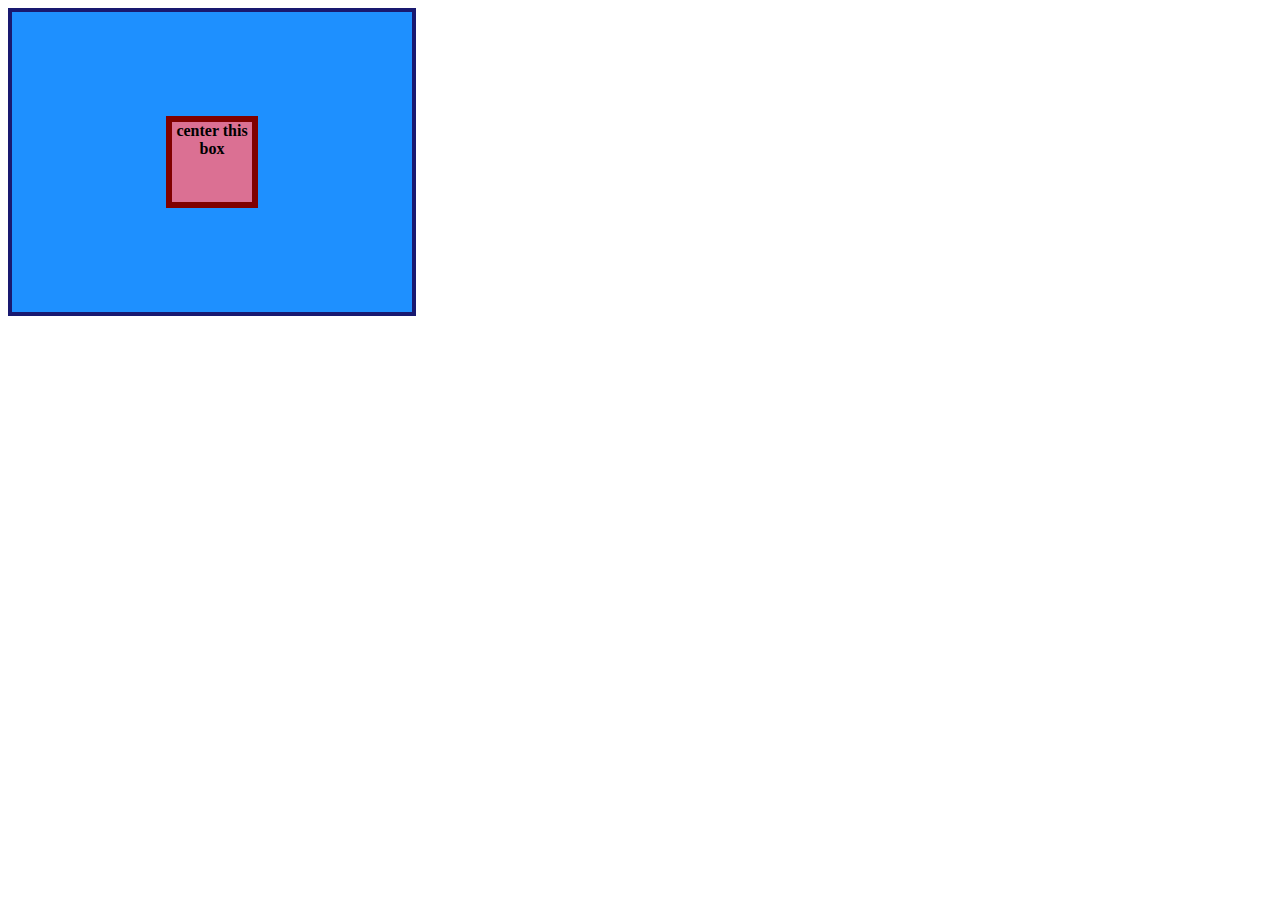
<file: 1/index.html>
<!DOCTYPE html>
<html lang="en">
<head>
    <meta charset="UTF-8">
    <meta http-equiv="X-UA-Compatible" content="IE=edge">
    <meta name="viewport" content="width=device-width, initial-scale=1.0">
    <title>Document</title>
    <link rel="stylesheet" href="style.css">
</head>
<body>
    <div class="container">
        <div class="box">center this box</div>
    </div>
</body>
</html>
</file>
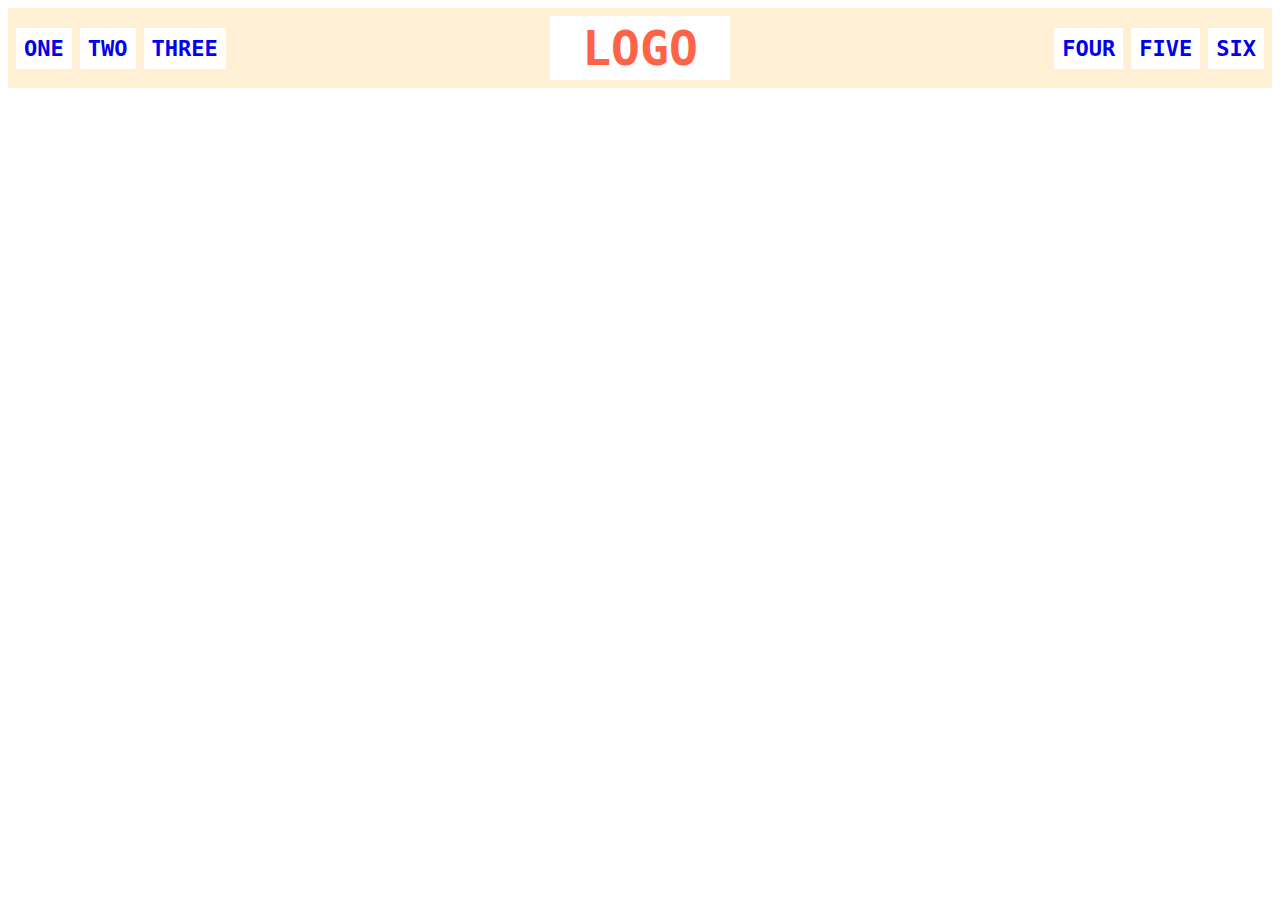
<file: 2/index.html>
<!DOCTYPE html>
<html lang="en">
<head>
    <meta charset="UTF-8">
    <meta http-equiv="X-UA-Compatible" content="IE=edge">
    <meta name="viewport" content="width=device-width, initial-scale=1.0">
    <title>Flex Header</title>
    <link rel="stylesheet" href="style.css">
  </head>
  <body>
    <div class="header">
      <div class="left-links">
        <ul>
          <li><a href="#">ONE</a></li>
          <li><a href="#">TWO</a></li>
          <li><a href="#">THREE</a></li>
        </ul>
      </div>
      <div class="logo">LOGO</div>
      <div class="right-links">
        <ul>
          <li><a href="#">FOUR</a></li>
          <li><a href="#">FIVE</a></li>
          <li><a href="#">SIX</a></li>
        </ul>
      </div>
    </div>
  </body>
</html>
</file>
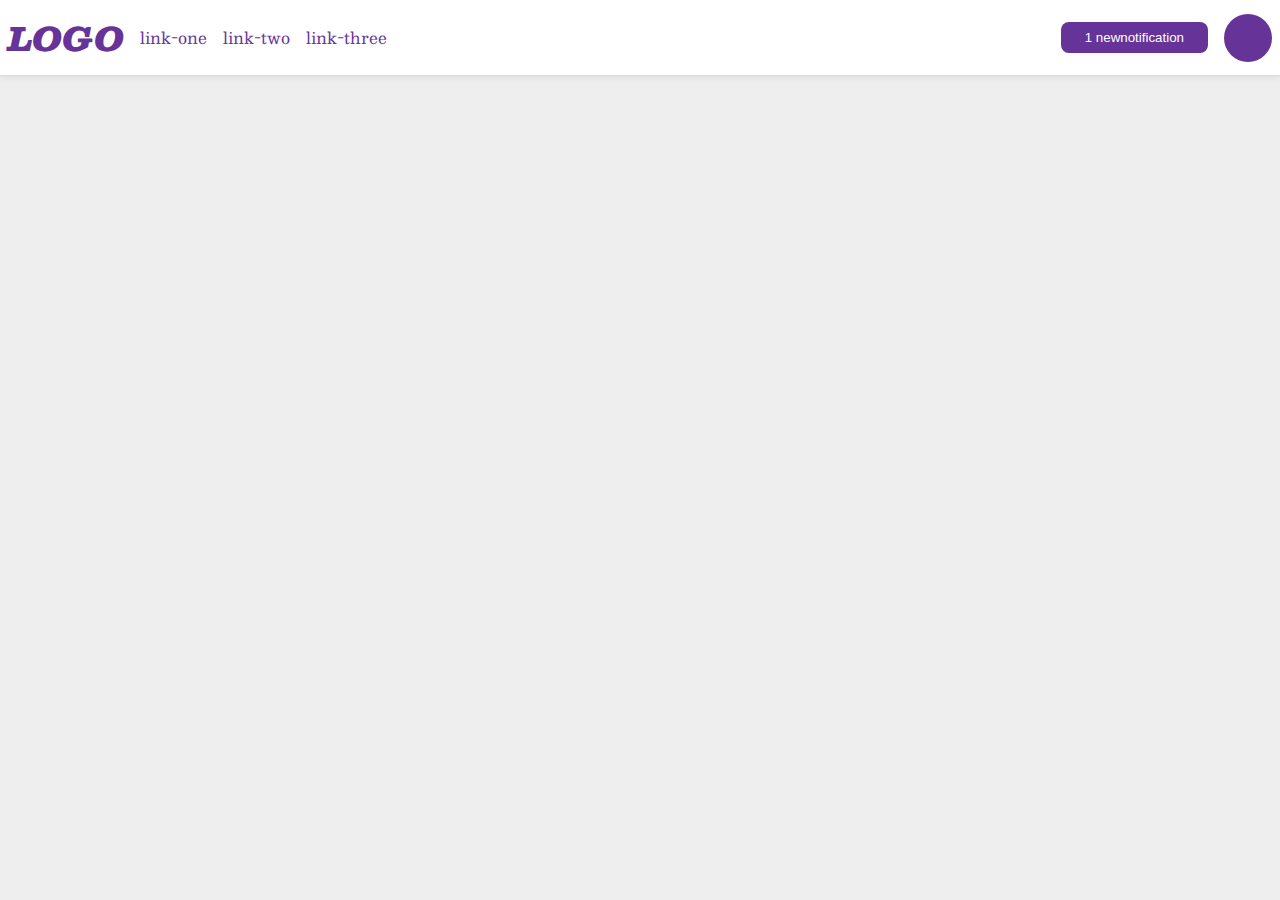
<file: 3/index.html>
<!DOCTYPE html>
<html lang="en">
<head>
    <meta charset="UTF-8">
    <meta http-equiv="X-UA-Compatible" content="IE=edge">
    <meta name="viewport" content="width=device-width, initial-scale=1.0">
    <title>Document</title>
    <link rel="stylesheet" href="style.css">
</head>
<body>
    <div class="header">
        <div class="left">
    <div class="logo">
        LOGO
    </div>
        <ul class="links">
            <li><a href="#">link-one</a></li>
            <li><a href="#">link-two</a></li>
            <li><a href="#">link-three</a></li>
        </ul>
    </div>
        <div class="right">
        <button class="notification"> 
            1 newnotification
        </button>
    <div class="profile-image"></div>
</div>
</div>
</body>
</html>
</file>
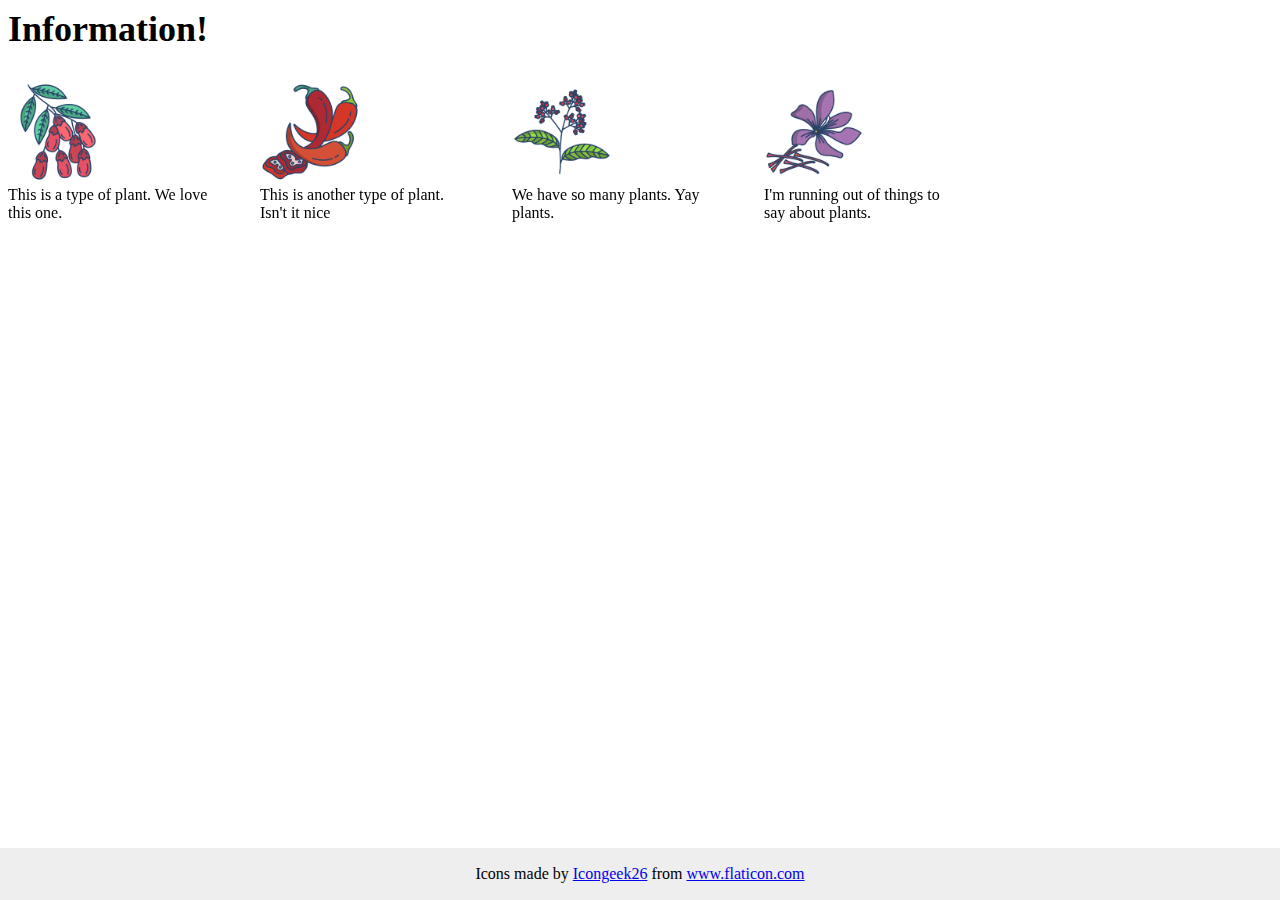
<file: 4/index.html>
<!DOCTYPE html>
<html lang="en">
<head>
    <meta charset="UTF-8">
    <meta http-equiv="X-UA-Compatible" content="IE=edge">
    <meta name="viewport" content="width=device-width, initial-scale=1.0">
    <title>Information</title>
    <title>Information</title>
    <link rel="stylesheet" href="style.css">
  </head>
  <body>
    <div class="title">Information!</div>

    <div class="container">
      <div class="info">
        <img src="./images/barberry.png" alt="barberry">
        <div class="text">This is a type of plant. We love this one.</div>
      </div>
      <div class="info">
        <img src="./images/chilli.png" alt="chili">
        <div class="text">This is another type of plant. Isn't it nice</div>
      </div>
      <div class="info">
        <img src="./images/pepper.png" alt="pepper">
        <div class="text">We have so many plants. Yay plants.</div>
      </div>
      <div class="info">
        <img src="./images/saffron.png" alt="saffron">
        <div class="text">I'm running out of things to say about plants.</div>
      </div>
    </div>

    <!-- disregard this section, it's here to give attribution to the creator of these icons -->
    <div class="footer">
      <div>Icons made by <a href="https://www.flaticon.com/authors/icongeek26" title="Icongeek26">Icongeek26</a> from <a href="https://www.flaticon.com/" title="Flaticon">www.flaticon.com</a></div>
    </div>
</file>
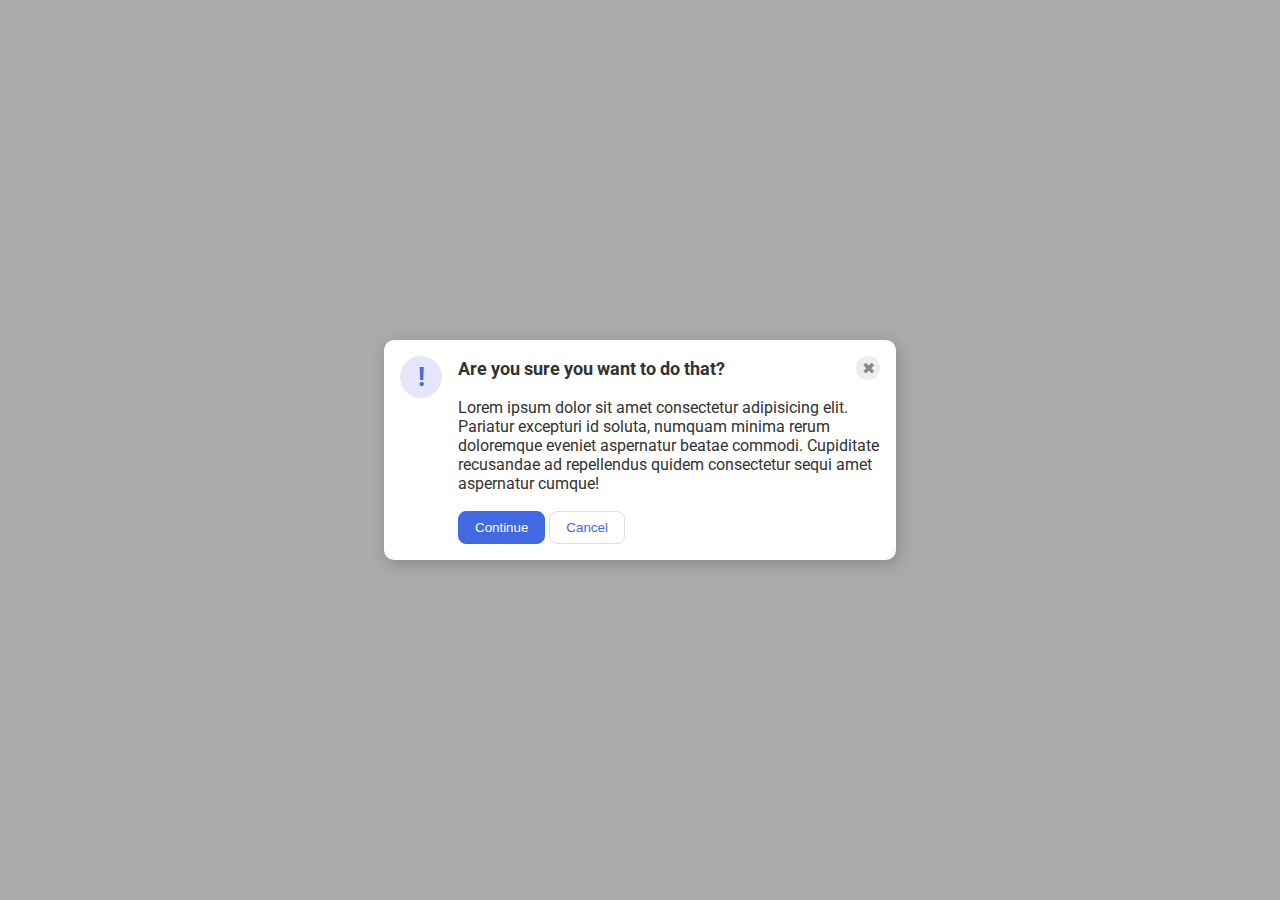
<file: 5/index.html>
<!DOCTYPE html>
<html lang="en">
<head>
    <meta charset="UTF-8">
    <meta http-equiv="X-UA-Compatible" content="IE=edge">
    <meta name="viewport" content="width=device-width, initial-scale=1.0">
    <link rel="stylesheet" href="style.css">
    <title>Modal</title>
  </head>
  <body>
    <div class="modal">
        <div class="icon">!</div>
        <div class="container">
        <div class="header">Are you sure you want to do that?
            <div class="close-button">✖</div>
        </div>
        <div class="text">Lorem ipsum dolor sit amet consectetur adipisicing elit. Pariatur excepturi id soluta, numquam minima rerum doloremque eveniet aspernatur beatae commodi. Cupiditate recusandae ad repellendus quidem consectetur sequi amet aspernatur cumque!</div>
        <button class="continue">Continue</button>
        <button class="cancel">Cancel</button>
        </div>
  </body>
</html>
</file>
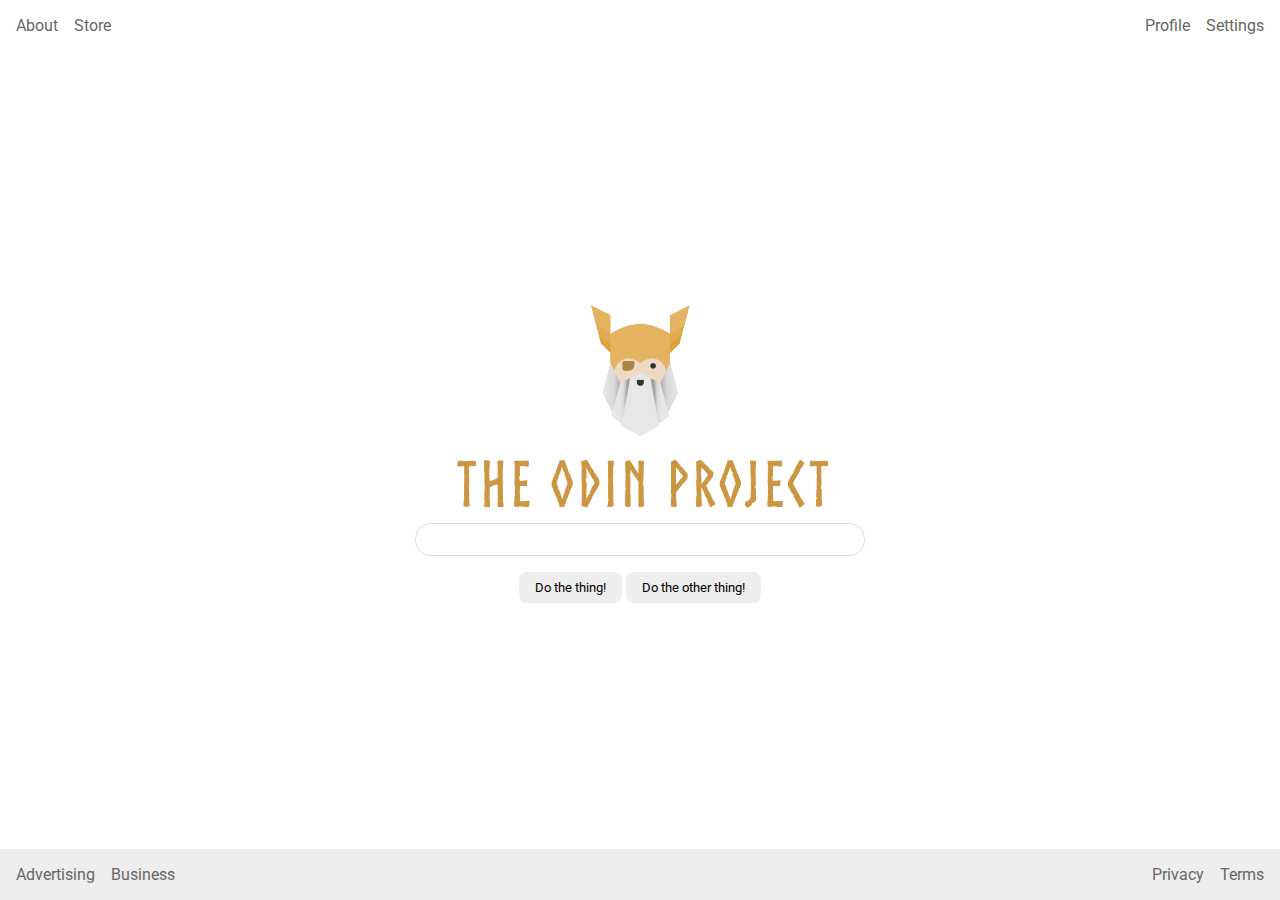
<file: 6/index.html>
<!DOCTYPE html>
<html lang="en">
<head>
    <meta charset="UTF-8">
    <meta http-equiv="X-UA-Compatible" content="IE=edge">
    <meta name="viewport" content="width=device-width, initial-scale=1.0">
    <title>LAYOUT</title>
    <link rel="stylesheet" href="style2.css">
  </head>
  <body>
    <div class="header">
      <ul class="left-links">
        <li><a href="#">About</a></li>
        <li><a href="#">Store</a></li>
      </ul>
      <ul class="right-links">
        <li><a href="#">Profile</a></li>
        <li><a href="#">Settings</a></li>
      </ul>
    </div>
    <div class="content">
      <img src="./images/logo.png" alt="">
      <div class="input">
        <input type="text">
      </div>
      <div class="buttons">
        <button>Do the thing!</button>
        <button>Do the other thing!</button>
      </div>
    </div>
    <div class="footer">
      <ul class="left-links">
        <li><a href="#">Advertising</a></li>
        <li><a href="#">Business</a></li>
      </ul>
      <ul class="right-links">
        <li><a href="#">Privacy</a></li>
        <li><a href="#">Terms</a></li>
      </ul>
    </div>
  </body>
</html>
</file>
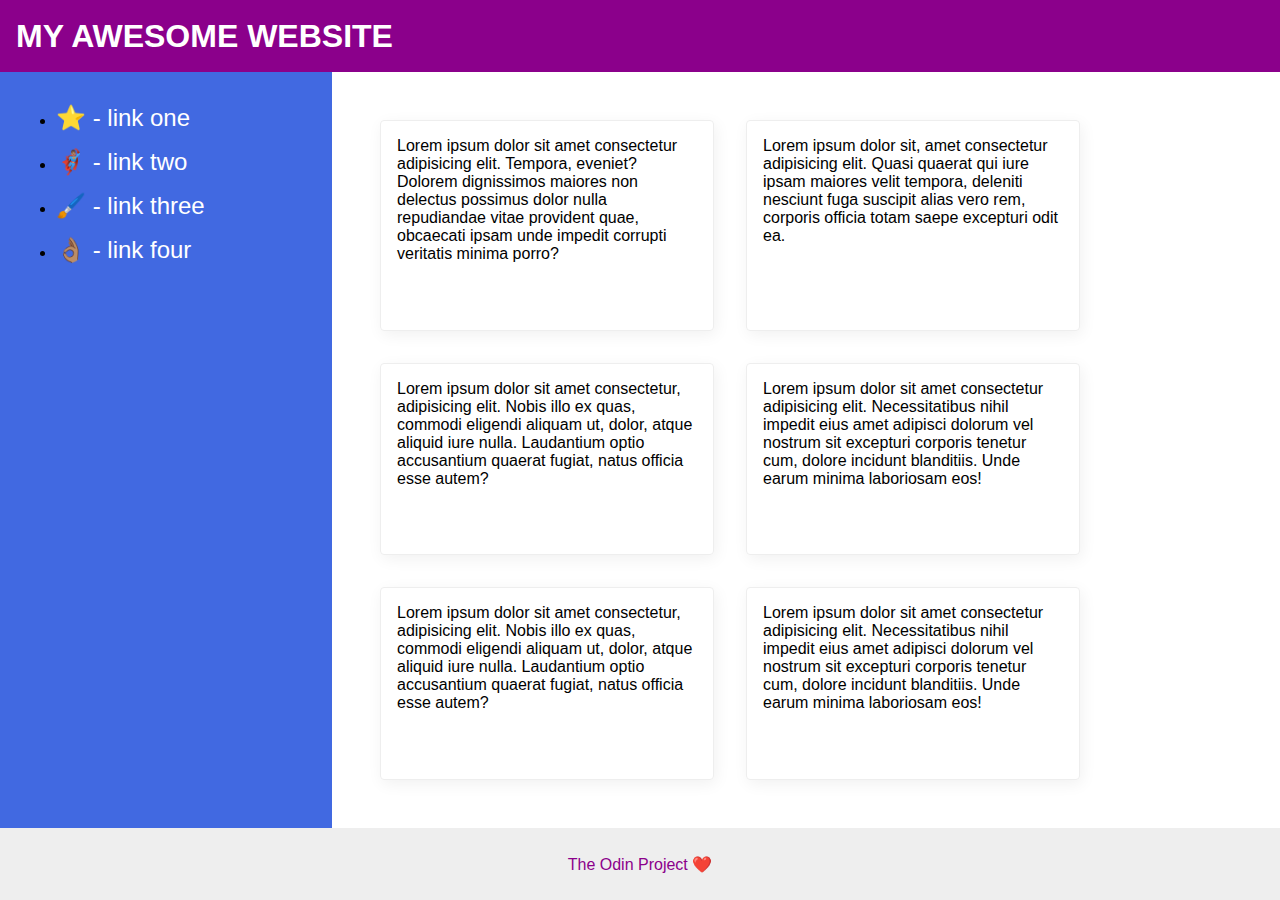
<file: 7/index.html>
<!DOCTYPE html>
<html lang="en">
<head>
    <meta charset="UTF-8">
    <meta http-equiv="X-UA-Compatible" content="IE=edge">
    <meta name="viewport" content="width=device-width, initial-scale=1.0">
    <title>The Holy Grail</title>
    <link rel="stylesheet" href="style.css">
  </head>
  <body>
    <div class="header">
      MY AWESOME WEBSITE
    </div>
    <div class="body">
      <div class="sidebar">
        <ul>
          <li><a href="#">⭐ - link one</a></li>
          <li><a href="#">🦸🏽‍♂️ - link two</a></li>
          <li><a href="#">🖌️ - link three</a></li>
          <li><a href="#">👌🏽 - link four</a></li>
        </ul>
      </div>
      <div class="container">
        <div class="card">Lorem ipsum dolor sit amet consectetur adipisicing elit. Tempora, eveniet? Dolorem dignissimos maiores non delectus possimus dolor nulla repudiandae vitae provident quae, obcaecati ipsam unde impedit corrupti veritatis minima porro?</div>
        <div class="card">Lorem ipsum dolor sit, amet consectetur adipisicing elit. Quasi quaerat qui iure ipsam maiores velit tempora, deleniti nesciunt fuga suscipit alias vero rem, corporis officia totam saepe excepturi odit ea.</div>
        <div class="card">Lorem ipsum dolor sit amet consectetur, adipisicing elit. Nobis illo ex quas, commodi eligendi aliquam ut, dolor, atque aliquid iure nulla. Laudantium optio accusantium quaerat fugiat, natus officia esse autem?</div>
        <div class="card">Lorem ipsum dolor sit amet consectetur adipisicing elit. Necessitatibus nihil impedit eius amet adipisci dolorum vel nostrum sit excepturi corporis tenetur cum, dolore incidunt blanditiis. Unde earum minima laboriosam eos!</div>
        <div class="card">Lorem ipsum dolor sit amet consectetur, adipisicing elit. Nobis illo ex quas, commodi eligendi aliquam ut, dolor, atque aliquid iure nulla. Laudantium optio accusantium quaerat fugiat, natus officia esse autem?</div>
        <div class="card">Lorem ipsum dolor sit amet consectetur adipisicing elit. Necessitatibus nihil impedit eius amet adipisci dolorum vel nostrum sit excepturi corporis tenetur cum, dolore incidunt blanditiis. Unde earum minima laboriosam eos!</div>
      </div>
    </div>
    <div class="footer">
      The Odin Project ❤️
    </div>
  </body>
</html>
</file>
<file: 1/style.css>
.container {
    height: 300px;
    width: 400px;
    background: dodgerblue;
    border: 4px solid midnightblue;
    display: flex;
    justify-content: center;
    align-items: center;
}

.box {
    height: 80px;
    width: 80px;
    background-color: palevioletred;
    border: 6px solid maroon;
    text-align: center;
    font-weight: bold;
}
</file>
<file: 2/style.css>
.header {
    font-family: monospace;
    background-color: papayawhip;
    display: flex;
    justify-content: space-between;
    align-items: center;
    padding: 8px;
}

.logo {
    font-size: 48px;
    font-weight: 900;
    color: tomato;
    background-color: white;
    padding: 4px 32px;
}

ul {
    display: flex;
    padding: 0;
    margin: 0;
    list-style: none;
    gap: 8px;
}

a{
    font-weight: bold;
    background-color: white;
    padding: 8px;
    font-size: 22px;
    text-decoration: none;

}
</file>
<file: 3/style.css>
@import url('https://fonts.googleapis.com/css2?family=Besley:ital,wght@0,400;1,900&display=swap');

body {
    margin: 0;
    background-color: #eee;
    font-family: besley, serif;
}

.header {
    background-color: white;
    border-bottom: 1px solid #ddd;
    box-shadow: 0 0 8px rgba(0, 0, 0, .1);
    display: flex;
    justify-content: space-between;
    padding: 8px;
}

.profile-image {
    background-color: rebeccapurple;
    box-shadow: inset 2px 2 px 4px rgba(0, 0, 0, .5);
    border-radius: 50%;
    width: 48px;
    height: 48px;
    float: right;
}

.logo {
    font-weight: 900;
    font-size: 32px;
    font-style: italic;
    color: rebeccapurple;
}

ul {
    display: flex;
    list-style: none;
    text-decoration: none;
    gap: 16px;
    padding: 0;
}


a {
    text-decoration: none;
    color: rebeccapurple;
}

button {
    float: right;
    background-color: rebeccapurple;
    border-radius: 8px;
    border: none;
    color: white;
    padding: 8px 24px;
}

.left, .right{
    display: flex;
    align-items: center;
    gap: 16px;
}
</file>
<file: 4/style.css>
.body {
    font-family: 'Courier New', Courier, monospace;
    text-align: center;
}

.title {
    font-weight: 900;
    font-size: 36px;
    flex-direction: row;
    align-items: center;
    margin-bottom: 32px;
}

img {
    height: 100px;
    width: 100px;
}

.container {
    display: flex;
    flex-direction: row;
    gap: 52px;
    justify-content: center;
    align-items: center;
    position: fixed;
}

.info {
    max-width: 200px;
}

.footer {
    position: fixed;
    bottom: 0;
    left: 0;
    right: 0;
    height: 52px;
    display: flex;
    align-items: center;
    justify-content: center;
    background: #eee;
}
</file>
<file: 5/style.css>
@import url('https://fonts.googleapis.com/css2?family=Roboto:wght@400;700&display=swap');

html, body {
  height: 100%;
}

body {
  font-family: Roboto, sans-serif;
  margin: 0;
  background: #aaa;
  color: #333;
  /* I'll give you this one for free lol */
  display: flex;
  align-items: center;
  justify-content: center;
}

.modal {
  background: white;
  width: 480px;
  border-radius: 10px;
  box-shadow: 2px 4px 16px rgba(0,0,0,.2);
}

.icon {
  color: royalblue;
  font-size: 26px;
  font-weight: 700;
  background: lavender;
  width: 42px;
  height: 42px;
  border-radius: 50%;
  display: flex;
  align-items: center;
  justify-content: center;
}

.close-button {
  background: #eee;
  border-radius: 50%;
  color: #888;
  font-weight: 400;
  font-size: 16px;
  height: 24px;
  width: 24px;
  display: flex;
  align-items: center;
  justify-content: center;
}

button {
  padding: 8px 16px;
  border-radius: 8px;
}

button.continue {
  background: royalblue;
  border: 1px solid royalblue;
  color: white;
}

button.cancel {
  background: white;
  border: 1px solid #ddd;
  color: royalblue;
}

.modal {
    padding: 16px;
    display: flex;
    gap: 16px;
}

.header {
    display: flex;
    justify-content: space-between;
    align-items: center;
    margin-bottom: 18px;
    font-size: 18px;
    font-weight: 700;
}
.icon {
    flex-shrink: 0;
}

.text {
    margin-bottom: 18px;
}
</file>
<file: 6/style2.css>
@import url('https://fonts.googleapis.com/css2?family=Roboto:wght@400;700&display=swap');

body {
  height: 100vh;
  margin: 0;
  overflow: hidden;
  font-family: Roboto, sans-serif;
}

img {
  width: 600px;
}

button {
  font-family: Roboto, sans-serif;
  border: none;
  border-radius: 8px;
  background: #eee;
}

input {
  border: 1px solid #ddd;
  border-radius: 16px;
  padding: 8px 24px;
  width: 400px;
  margin-bottom: 16px;
}

/* SOLUTION */

body {
  display: flex;
  flex-direction: column;
}

button {
  padding: 8px 16px;
}

.content {
  flex: 1;
  display: flex;
  align-items: center;
  justify-content: center;
  flex-direction: column;
}

a {
  color: #666;
  text-decoration: none;
}

.header,
.footer {
  display: flex;
  justify-content: space-between;
  padding: 16px;
}

.footer {
  background: #eee;
}

ul {
  display: flex;
  list-style: none;
  margin: 0;
  padding: 0;
  gap: 16px
}
</file>
<file: 7/style.css>
body {
    font-family: -apple-system, BlinkMacSystemFont, 'Segoe UI', Roboto, Oxygen, Ubuntu, Cantarell, 'Open Sans', 'Helvetica Neue', sans-serif;
    margin: 0;
    min-height: 100vh;
  }
  
  .header {
    height: 72px;
    background: darkmagenta;
    color: white;
  }
  
  .footer {
    height: 72px;
    background: #eee;
    color: darkmagenta;
  }
  
  .sidebar {
    width: 300px;
    background: royalblue;
  }
  
  .card {
    border: 1px solid #eee;
    box-shadow: 2px 4px 16px rgba(0,0,0,.06);
    border-radius: 4px;
  }

  body {
    display: flex;
    flex-direction: column;
  }

    .body {
    display: flex;
    flex: 1; 
  } 

  .header {
    display: flex;
    font-size:32px;
    font-weight: 900;
    align-items: center;
    padding: 0 16px;
  }

  .footer {
    display: flex;
    justify-content: center;
    align-items: center;
  }

  .sidebar {
    flex-shrink: 0;
    padding: 16px;
  }

.ul {
    list-style: none;
    padding: 0;
    margin: 0;
}

li {
    margin-bottom: 16px;
}

a {
    color: white;
    text-decoration: none;
    font-size: 24px;
}

  .container {
    padding: 32px;
    display: flex;
    flex-wrap: wrap;
  }

  .card {
    padding: 16px;
    margin: 16px;
    width: 300px;
  }
</file>
